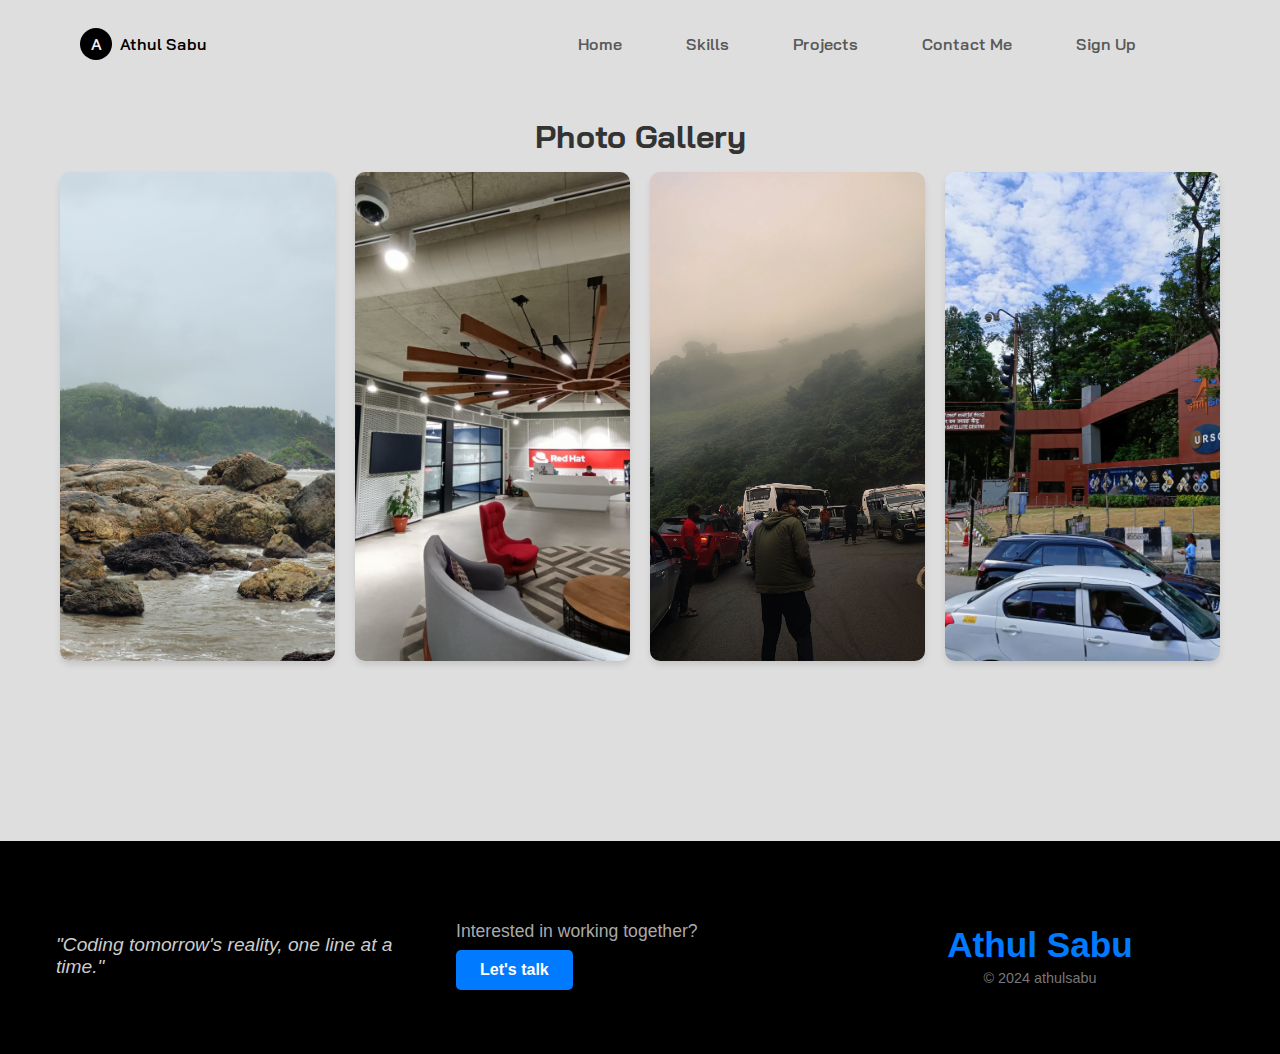
<file: gallery.html>
<!DOCTYPE html>
<html lang="en">
<head>
    <meta charset="UTF-8">
    <meta name="viewport" content="width=device-width, initial-scale=1.0">
    <title>Gallery</title>
    <link rel="stylesheet" href="style.css">
    <link rel="stylesheet" href="gallery.css">
</head>
<body>


    <header class="header" id="header">
        <nav class="nav container">
           <a href="" class="nav__logo" title="logo">
               <span class="nav__logo-circle">A</span>
               <span class="nav__logo-name">Athul Sabu</span>
           </a>
           <div class="nav__menu" id="nav-menu">
               <span class="nav__title">Menu</span>

               <h3 class="nav__name">Athul</h3>

               <ul class="nav__list">
                   <li class="nav__item">
                       <a href="./index.html#home" class="nav__link">Home</a>
                   </li>

                   <li class="nav__item">
                       <a href="./index.html#skills" class="nav__link">Skills</a>
                   </li>
                   

                   <li class="nav__item">
                       <a href="./index.html#projects" class="nav__link">Projects</a>
                   </li>

                   <li class="nav__item">
                       <a href="./index.html#contact__section" class="nav__link">Contact Me</a>
                   </li>

                   <li class="nav__item">
                       <a href="./sign-up.html" target="_blank" class="nav__link">Sign Up</a>
                   </li>

                   <li class="nav__item">
                       <a href="mailto:athulsabu75@gmail.com" class="nav__link"><i class="fa-regular fa-envelope"></i></a>
                   </li>
               </ul>

              
               <div class="nav__close" id="nav-close">
                   <i class="fa-solid fa-square-xmark"></i>
               </div>
           </div>

           <div class="nav__toggle" id="nav-toggle">
               <i class="fa-solid fa-bars"></i>
           </div>
        </nav>
     </header>

    <div class="gallery-container">
        <h1>Photo Gallery</h1>
        <div class="gallery">
            <div class="gallery-item">
                <img src="./images/img7.jpg" alt="Image 1">
            </div>
            <div class="gallery-item">
                <img src="./images/img5.jpg" alt="Image 2">
            </div>
            <div class="gallery-item">
                <img src="./images/img6.jpg" alt="Image 3">
            </div>
            <div class="gallery-item">
                <img src="./images/image4.jpg" alt="Image 4">
            </div>
        </div>
    </div>

    <section class="footer-section"></section>
        <footer class="footer">
            <div class="footer__container">
                <div class="footer__quote">
                    <p>"Coding tomorrow's reality, one line at a time."</p>
                </div>
                <div class="footer__cta">
                    <p>Interested in working together?</p>
                    <a href="mailto:athulsabu75@gmail.com" class="cta-button">Let's talk</a>
                </div>
                <div class="footer__brand">
                    <div class="logo">Athul Sabu</div>
                    <p class="footer__copy">&copy; 2024 athulsabu</p>
                </div>
            </div>
        </footer>
    </section>
</body>
</html>
</file>
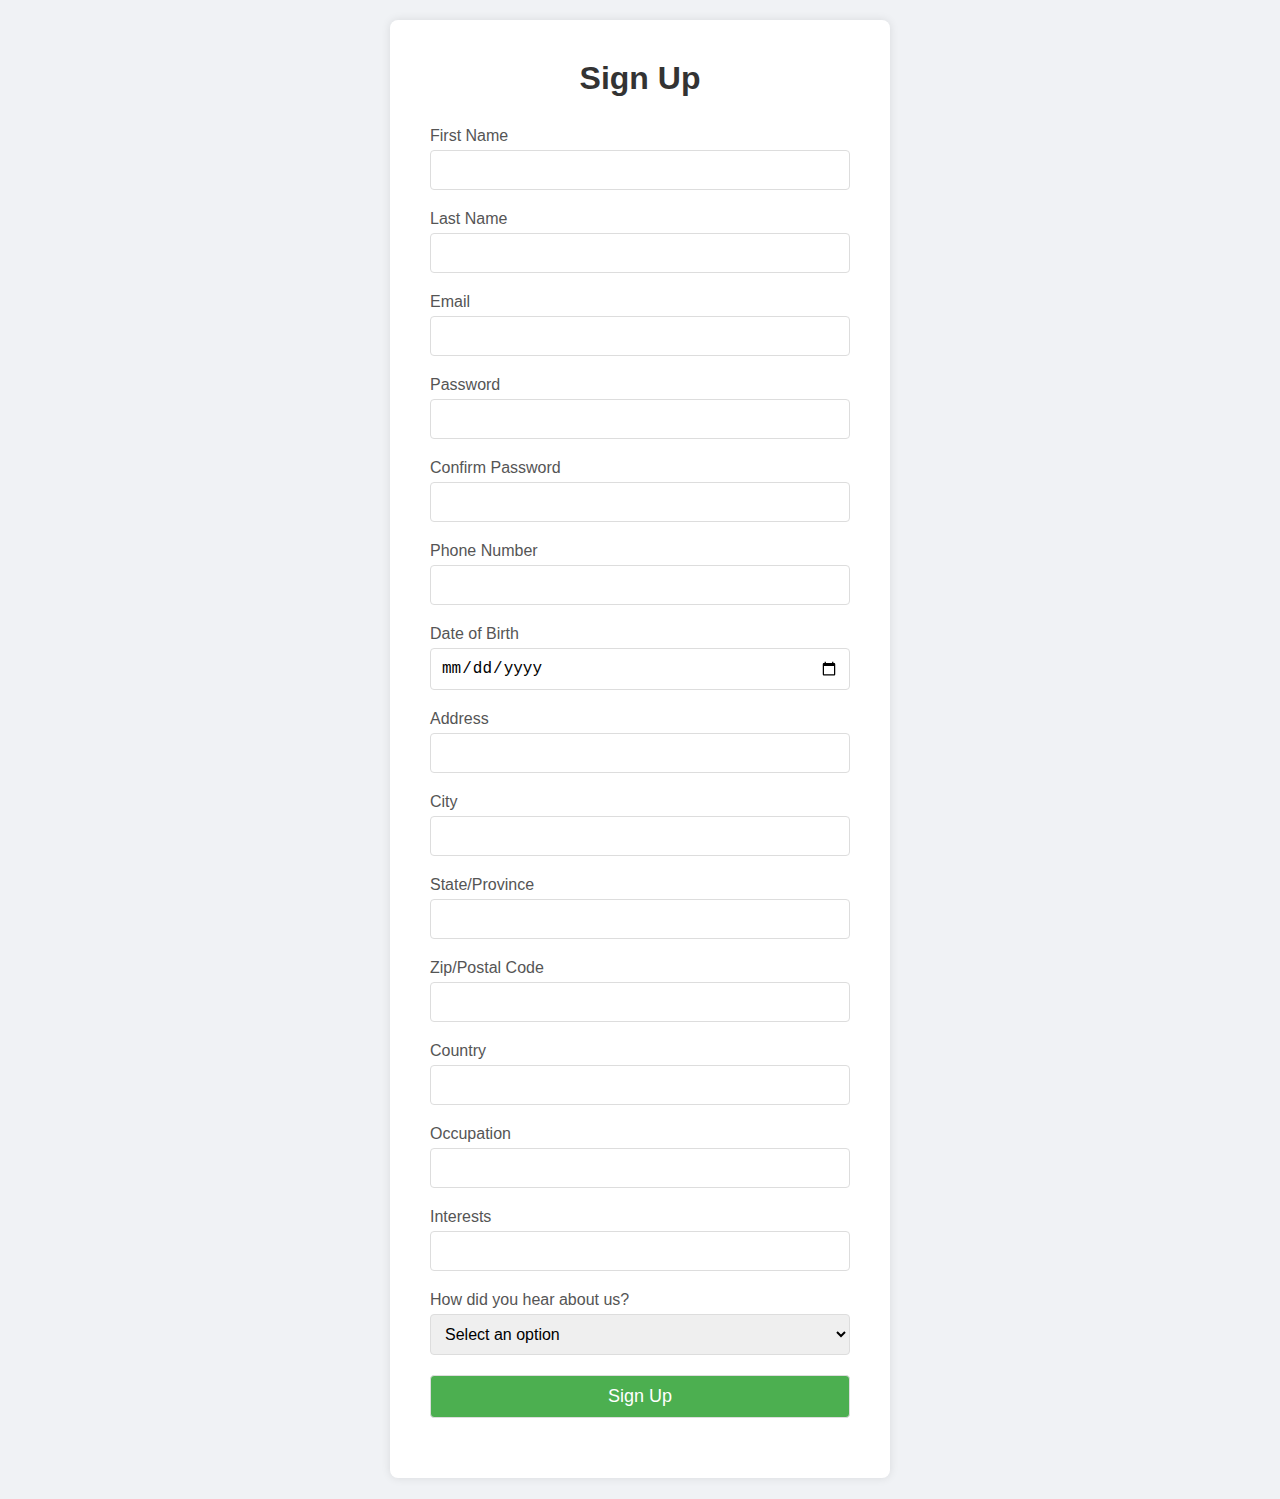
<file: sign-up.html>
<!DOCTYPE html>
<html lang="en">
<head>
    <meta charset="UTF-8">
    <meta name="viewport" content="width=device-width, initial-scale=1.0">
    <title>Sign Up</title>
    <link rel="stylesheet" href="sign-up.css">
</head>
<body>
    <div class="container">
        <h1>Sign Up</h1>
        <form id="signup-form">
            <div class="form-group">
                <label for="firstName">First Name</label>
                <input type="text" id="firstName" name="firstName" required>
            </div>
            <div class="form-group">
                <label for="lastName">Last Name</label>
                <input type="text" id="lastName" name="lastName" required>
            </div>
            <div class="form-group">
                <label for="email">Email</label>
                <input type="email" id="email" name="email" required>
            </div>
            <div class="form-group">
                <label for="password">Password</label>
                <input type="password" id="password" name="password" required>
            </div>
            <div class="form-group">
                <label for="confirmPassword">Confirm Password</label>
                <input type="password" id="confirmPassword" name="confirmPassword" required>
            </div>
            <div class="form-group">
                <label for="phoneNumber">Phone Number</label>
                <input type="tel" id="phoneNumber" name="phoneNumber">
            </div>
            <div class="form-group">
                <label for="dateOfBirth">Date of Birth</label>
                <input type="date" id="dateOfBirth" name="dateOfBirth">
            </div>
            <div class="form-group">
                <label for="address">Address</label>
                <input type="text" id="address" name="address">
            </div>
            <div class="form-group">
                <label for="city">City</label>
                <input type="text" id="city" name="city">
            </div>
            <div class="form-group">
                <label for="state">State/Province</label>
                <input type="text" id="state" name="state">
            </div>
            <div class="form-group">
                <label for="zipCode">Zip/Postal Code</label>
                <input type="text" id="zipCode" name="zipCode">
            </div>
            <div class="form-group">
                <label for="country">Country</label>
                <input type="text" id="country" name="country">
            </div>
            <div class="form-group">
                <label for="occupation">Occupation</label>
                <input type="text" id="occupation" name="occupation">
            </div>
            <div class="form-group">
                <label for="interests">Interests</label>
                <input type="text" id="interests" name="interests">
            </div>
            <div class="form-group">
                <label for="howDidYouHear">How did you hear about us?</label>
                <select id="howDidYouHear" name="howDidYouHear">
                    <option value="">Select an option</option>
                    <option value="search">Search Engine</option>
                    <option value="advertisement">Advertisement</option>
                    <option value="friend">Friend Referral</option>
                    <option value="social">Social Media</option>
                    <option value="other">Other</option>
                </select>
            </div>
            <div class="form-group">
                <input type="submit" value="Sign Up">
            </div>
        </form>
    </div>

</body>
</html>
</file>
<file: style.css>
@import url("https://fonts.googleapis.com/css2?family=Bai+Jamjuree:wght@400;500;600;700&display=swap");


:root {
  --header-height: 3.5rem;

  
  --first-color: hsl(14, 98%, 50%);
  --black-color: hsl(0, 0%, 0%);
  --black-color-light: hsl(0, 0%, 40%);
  --white-color: hsl(0, 0%, 95%);
  --title-color: hsl(0, 0%, 0%);
  --text-color: hsl(0, 0%, 35%);
  --text-color-light: hsl(0, 0%, 64%);
  --body-color: hsl(0, 0%, 87%);
  --container-color: hsl(0, 0%, 83%);

 
  --body-font: "Bai Jamjuree", sans-serif;
  --biggest-font-size: 2.5rem;
  --h1-font-size: 1.75rem;
  --h2-font-size: 1.25rem;
  --h3-font-size: 1.125rem;
  --normal-font-size: .938rem;
  --small-font-size: .813rem;
  --smaller-font-size: .75rem;
  --tiny-font-size: .625rem;

 
  --font-regular: 400;
  --font-medium: 500;
  --font-semi-bold: 600;
  --font-bold: 700;


  --z-tooltip: 10;
  --z-fixed: 100;
}


@media screen and (min-width: 1150px) {
  :root {
    --biggest-font-size: 4.5rem;
    --h1-font-size: 3rem;
    --h2-font-size: 1.5rem;
    --h3-font-size: 1.25rem;
    --normal-font-size: 1rem;
    --small-font-size: .875rem;
    --smaller-font-size: .813rem;
    --tiny-font-size: .688rem;
  }
}


* {
  box-sizing: border-box;
  padding: 0;
  margin: 0;
}

html {
  scroll-behavior: smooth;
}

body {
  font-family: var(--body-font);
  font-size: var(--normal-font-size);
  background-color: var(--body-color);
  color: var(--text-color);
}

h1, h2, h3, h4 {
  color: var(--title-color);
  font-weight: var(--font-bold);
}

ul {
  list-style: none;
}

a {
  text-decoration: none;
}

img {
  display: block;
  max-width: 100%;
  height: auto;
}


.container {
  max-width: 1120px;
  margin-inline: 1.5rem;
}

.grid {
  display: grid;
  gap: 1.5rem;
}

.section {
  padding-block: 1rem 1rem;
}

.section__title-1, 
.section__title-2 {
  position: relative;
  font-size: var(--h1-font-size);
  width: max-content;
  margin: .75rem auto 2rem;
}

.section__title-1 span, 
.section__title-2 span {
  z-index: 5;
  position: relative;
}

.section__title-1::after, 
.section__title-2::after {
  content: "";
  width: 40px;
  height: 28px;
  background-color: hsla(14, 98%, 50%, .2);
  position: absolute;
  top: -4px;
  right: -8px;
}

.section__title-2::after {
  top: initial;
  bottom: -4px;
}

.main {
  overflow: hidden; 
}


.header{
  position: fixed;
  width: 100%;
  top: 0;
  left: 0;
  background-color: var(--body-color);
  z-index: var(--z-fixed);
  transition: box-shadow .4s;
}

.nav{
  position: relative;
  height: var(--header-height);
  display: flex;
  justify-content: space-between;
  align-items: center;
}

.nav__logo{
  display: flex;
  column-gap: .5rem;
  align-items: center;
  font-weight: var(--font-semi-bold);
  color: var(--title-color);
}

.nav__logo-circle,
.nav__toggle{
  width: 32px;
  height: 32px;
  background-color: var(--black-color);
  color: var(--white-color);
  display: grid;
  place-items: center;
}

.nav__logo-circle{
  border-radius: 50%;
}

.nav__toggle{
  border-radius: 30%;
  font-size: 1.25rem;
  cursor: pointer;
}


@media screen and (max-width: 1150px) {
  .nav__menu{
      position: fixed;
      top:-100%;
      left: 0;
      background-color: hsla(0, 0%, 0%, .75);
      width: 100%;
      padding-block: 1.8rem 5rem;
      text-align: center;
      backdrop-filter: blur(8px); 
      transition:top .4s ;
 }
}

.nav__title,
.nav__name,
.nav__close{
  color: var(--white-color);
}

.nav__title{
  display: block;
  font-size: var(--smaller-font-size);
  margin-bottom: 3.5rem;
}

.nav__name{
  position: relative;
  width: max-content;
  margin: 0 auto 3rem;
  font-size: var(--h2-font-size);
}

.nav__name::after,
.nav__name::before{
  content: '';
  width: 40px;
  height: 1px;
  background-color: var(--text-color-light);
  position: absolute;
  top: 50%;
  left: -4rem;
}

.nav__name::before{
  left: initial;
  right: -4rem;
}

.nav__list{
  display: flex;
  flex-direction: column;
  row-gap: 2.5rem;
}

.nav__link{
  position: relative;
  color: var(--text-color-light);
  font-size: var(--h3-font-size);
  font-weight: var(--font-semi-bold);
  transition: color .3s;
}

.nav__link::after{
  content: '';
  width: 0;
  height: 2px;
  background-color: var(--white-color);
  position: absolute;
  left: 0;
  bottom: -.5rem;
  transition: width .3s;
}

.nav__link:hover{
  color: var(--white-color);
}

.nav__link:hover::after{
  width: 40%;
}

.nav__close{
  position: absolute;
  font-size: 1.5rem;
  top: 1rem;
  right: 1.5rem;
  cursor: pointer;
}

.show-menu{
  top: 0;
}


.shadow-header{
  box-shadow: 0 1px 16px hsla(0, 0%, 0%, .12);
}


.home__container{
  padding-top: 2rem;
}

.home__name{
  font-size: var(--biggest-font-size);
  text-align: center;
}

.home__perfil{
  position: relative;
  justify-self: center;
}

.home__image{
  width: 220px;
}

.home__img{
  position: relative;
  z-index: 10;
}

.home__shadow{
  width: 100%;
  height: 100%;
  background-color: var(--container-color);
  /* position: absolute; */
  bottom: -0.75rem;
  right: -0.75rem;
  /* border: 4px solid var(--black-color); */
  z-index: 5;
  transition: background-color .4s;
}

.home__social{
  height: max-content;
  position: absolute;
  left: -3rem;
  top: 0;
  bottom: 0;
  margin: auto 0;
  display: grid;
  row-gap: 1rem;
}

.home__social-link{
  background-color: var(--black-color-light);
  color: var(--white-color);
  border-radius: 5px;
  font-size: 1.25rem;
  padding: 6px;
  display: grid;
  place-items: center;
  transition: background-color .4s;
}

.home__social-link:hover{
  background-color: var(--black-color);
}

.home__info{
  margin-top: 4rem;
}

.home__description{
  text-align: center;
  color: var(--title-color);
  margin-bottom: 1.5rem;
}

.home__description b{
  background: linear-gradient(90deg,
                           hsla(14, 98%, 50%, .3),
                           hsla(14, 98%, 50%,0));
}

.home__scroll{
  display: block;
  width: max-content;
  margin: 0 auto;
}

.home__scroll-text{
  display: none;
}

.home__scroll-box{
  background-color: var(--black-color);
  color: var(--white-color);
  width: 36px;
  height: 36px;
  display: grid;
  place-items: center;
  font-size: 1rem;
  cursor: pointer;
  overflow: hidden;
  transition: background-color .4s;
}
.home__scroll-box i{
  animation: scroll-down 3s infinite;
}



@keyframes scroll-down{
  0%{
    transform: translateY(-1rem);
    opacity: 0;
  }
  50%{
    transform: translateY(0);
    opacity: 1;
  }
  100%{
    transform: translateY(.6rem);
    opacity: 0;
  }
}


.section__title{
  text-align: center;
}
.section__subtitle{
  display: flex;
  text-align: center;
  align-items: center;
  justify-content: center;
}
.skills__container{
  row-gap: 3.5rem;
}

.skills__title{
  display: flex;
  justify-content: center;
  align-items: center;
  column-gap: .5rem;
  font-size: var(--small-font-size);
  font-weight: var(--font-semi-bold);
  margin-bottom: 2.5rem;
}

.skills__title i{
  font-size: 1rem;
  font-weight: initial;
}

.skills__info,
.skills__data,
.skills__blob{
  display: grid;
}

.skills__info{
  grid-template-columns: repeat(3, 1fr);
  gap: 2.5rem 2rem;
}

.skills__data{
  justify-content: center;
  text-align: center;
}

.skills__blob{
  width: 80px;
  height: 100px;
  background-color: var(--container-color);
  border-radius: 3rem;
  place-items: center;
  margin-bottom: 1rem;
 
}

.skills__blob img{
  width: 40px;
}

.skills__name{
  font-size: var(--small-font-size);
  margin-bottom: .25rem;

}

.skills__subtitle{
  font-size: var(--tiny-font-size);
  color: var(--text-color-light);
  
}

.skills__blob:hover img{
  animation: bounce-skills .6s;
}

@keyframes bounce-skills{
  0%{
    transform: translate(0);
  }
  20%{
    transform: translateY(-6px);
  }
  40%{
    transform: translate(0);
  }
  60%{
    transform: translateY(-3px);
  }
  80%{
    transform: translate(0);
  }
}

.footer{
  background-color: var(--black-color);
}

.footer__container{
  padding-block: 3rem 2rem;
  row-gap: 2.5rem;
}

.footer__links{
  display: flex;
  justify-content: center;
  column-gap: 2rem;
}

.footer__link{
  transition: color .4s;
  color: var(--text-color-light);
  font-size: var(--h3-font-size);
  font-weight: var(--font-semi-bold);
}

.footer__link:hover{
  color: var(--text-color-light);
  
}




@media screen and (max-width: 340px) {
  .container{
    margin-inline: 1rem;
  }
  .home__image{
    width: 180px;
  }
  .skills__info{
    grid-template-columns: repeat(2, 1fr);
  }

  .home__name{
    font-size: var(--h2-font-size);
  }

  
}



@media screen and (min-width:576px) {
  .home__container{
    grid-template-columns: 350px;
    justify-content: center;
  }
  .skills__info{
    grid-template-columns: repeat(3, 1fr);
  }
}


@media  screen and (min-width:1150px) {
  .container{
    margin-inline: auto;
  }

  .section{
    padding-block: 7rem 2rem;
  }

  .section__title-1::after,
  .section__title-2::after{
    width: 70px;
    height: 48px;
  }
  .nav{
    height: calc(var(--header-height) + 2rem);
    column-gap: 4rem;
  }
  .nav__close,
  .nav__toggle,
  .nav__title,
  .nav__name{
    display: none;
  }
  .nav__list{
    flex-direction: row;
    column-gap: 4rem;
  }
  
  .nav__menu{
    margin-left: auto;
  }

  .nav__link{
    color: var(--text-color);
    font-size: var(--normal-font-size);
  }

  .nav__link:hover{
    color: var(--title-color);
  }

  .nav__link::after{
    background-color: var(--title-color);
  }

  .home__container{
    grid-template-columns: repeat(2,460px);
    gap: 2rem 4rem;
    padding-block: 4rem;
  }
  .home__perfil{
    grid-column: 2/3;
    grid-row: 1/3;
  }
  .home__image{
    width: 300px;
  }
  .home__shadow{
    right: -1.25rem;
    bottom: -1.25rem;
    /* border: 6px solid var(--black-color); */
  }

  .home__description,
  .home__name{
    text-align: initial;
  }

  .home__name{
    align-self: flex-end;
  }
  .home__info{
    margin-top: 0;
    align-self: flex-start;
  }
  .home__description{
    position: relative;
    font-size: var(--h2-font-size);
    margin-bottom: 5.5rem;
    padding-left: 3rem;
  }
  .home__description::after{
    content: '';
    width: 32px;
    height: 2px;
    background-color: var(--title-color);
    position: absolute;
    left: 0;
    top: 14px;
  }
  .home__scroll{
    margin: 0;
    display: flex;
    align-items: center;
    column-gap: .75rem;

  }
  .home__scroll-box{
    display: block;
  }
  .home__scroll-text{
    display: block;
    color: var(--text-color);
    font-size: var(--smaller-font-size);
    font-weight: var(--font-medium);
  }
  .home__scroll-box{
    width: 44px;
    height: 44px;
  }
  .home__scroll-box i{
    font-size: 1.25rem;
  }

  .home__social{
    left: initial;
    right: -6rem;
  }

  .home__social-link{
    font-size: 1.5rem;
    padding: .5rem;
  }
  .skills__info{
    grid-template-columns: repeat(4, 1fr);
  }
  

  /* .footer__container{
    padding-block: 4rem;
    grid-template-columns: repeat(2, max-content);
    justify-content: center;
    text-align: center;
  }

  .footer__links{
    column-gap: 3rem;
    order: 1;
  } */

  

  .scrollup{
    right: 3rem;
  }

}

.footer-section{
  padding-top: 5rem;
}

.footer {
  background-color: #000;
  padding: 2rem 1rem;
  font-family: Arial, sans-serif;
  color: #fff;
}

.footer__container {
  max-width: 1200px;
  margin: 0 auto;
  display: flex;
  flex-direction: column;
  align-items: center;
  text-align: center;
}

.footer__quote {
  font-style: italic;
  font-size: 1rem;
  margin-bottom: 1.5rem;
  color: #ccc;
}

.footer__cta {
  margin-bottom: 1.5rem;
}

.footer__cta p {
  font-size: 1rem;
  margin-bottom: 0.5rem;
  color: #aaa;
}

.cta-button {
  display: inline-block;
  padding: 0.6rem 1.2rem;
  background-color: #007bff;
  color: white;
  text-decoration: none;
  border-radius: 5px;
  font-weight: bold;
  transition: background-color 0.3s ease;
}

.cta-button:hover {
  background-color: #0056b3;
}

.footer__brand {
  display: flex;
  flex-direction: column;
  align-items: center;
}

.logo {
  font-size: 1.5rem;
  font-weight: bold;
  color: #007bff;
  margin-bottom: 0.3rem;
}

.footer__copy {
  font-size: 0.8rem;
  color: #777;
}

.project-slider-section {
  display: flex;
  flex-direction: column;
  align-items: center;
  padding: 7rem 1rem;
}

.project-slider-heading {
  color: var(--title-color);
  margin-bottom: 1rem;
  font-size: var(--h2-font-size);
  text-align: center;
}

.project-slider-subheading {
  font-size: var(--normal-font-size);
  color: var(--text-color);
  margin-bottom: 2rem;
  text-align: center;
  max-width: 600px;
  line-height: 1.6;
}

.project-slider {
  width: 100%;
  max-width: 1200px;
  overflow: hidden;
  position: relative;
}

.project-slider-track {
  display: flex;
  transition: transform 0.5s ease;
}

.project-slide {
  flex: 0 0 300px;
  height: 300px;
  margin-right: 2rem;
  position: relative;
  border-radius: 12px;
  overflow: hidden;
  display: flex;
  justify-content: center;
  align-items: center;
  background-color: var(--white-color);
  box-shadow: var(--box-shadow);
  transition: transform 0.3s ease, box-shadow 0.3s ease;
}

.project-slide:hover {
  transform: translateY(-5px);
  box-shadow: 0 8px 16px rgba(0, 0, 0, 0.2);
}

.project-slide-content {
  position: absolute;
  bottom: 0;
  left: 0;
  right: 0;
  background: rgba(0, 0, 0, 0.8);
  color: var(--white-color);
  padding: 1.5rem;
  text-align: center;
  opacity: 0;
  transform: translateY(100%);
  transition: opacity 0.3s ease, transform 0.3s ease;
}

.project-slide:hover .project-slide-content {
  opacity: 1;
  transform: translateY(0);
}

.project-slide-content h3 {
  font-size: var(--h3-font-size);
  margin-bottom: 0.75rem;
  color: var(--white-color);
  opacity: 0;
  transform: translateY(20px);
  transition: opacity 0.3s ease 0.1s, transform 0.3s ease 0.1s;
}

.project-slide-content p {
  font-size: var(--small-font-size);
  margin-bottom: 1rem;
  color: var(--text-color-light);
  line-height: 1.4;
  opacity: 0;
  transform: translateY(20px);
  transition: opacity 0.3s ease 0.2s, transform 0.3s ease 0.2s;
}

.project-slide-content a {
  display: inline-block;
  padding: 0.75rem 1.5rem;
  font-size: var(--small-font-size);
  color: var(--white-color);
  background-color: var(--primary-color);
  border-radius: 6px;
  text-decoration: none;
  font-weight: var(--font-bold);
  opacity: 0;
  transform: translateY(20px);
  transition: background-color 0.3s ease, transform 0.3s ease, opacity 0.3s ease 0.3s;
}

.project-slide:hover .project-slide-content h3,
.project-slide:hover .project-slide-content p,
.project-slide:hover .project-slide-content a {
  opacity: 1;
  transform: translateY(0);
}

.project-slide-content a:hover {
  background-color: var(--primary-color-dark);
  transform: scale(1.05);
}

@media screen and (max-width: 1024px) {
  .project-slide {
    flex: 0 0 250px;
    height: 250px;
  }
}

@media screen and (max-width: 768px) {
  .project-slider-section {
    padding: 3rem 1rem;
  }

  .project-slider-heading {
    font-size: var(--h3-font-size);
  }

  .project-slider-subheading {
    font-size: var(--small-font-size);
  }

  .project-slide {
    flex: 0 0 200px;
    height: 200px;
    margin-right: 1rem;
  }

  .project-slide-content h3 {
    font-size: var(--normal-font-size);
  }

  .project-slide-content p {
    font-size: var(--small-font-size);
  }

  .project-slide-content a {
    padding: 0.5rem 1rem;
  }
}

@media screen and (max-width: 480px) {
  .project-slider-section {
    padding: 2rem 0.5rem;
  }

  .project-slide {
    flex: 0 0 180px;
    height: 180px;
    margin-right: 0.75rem;
  }

  .project-slide-content {
    padding: 1rem;
  }

  .project-slide-content h3 {
    font-size: var(--small-font-size);
  }

  .project-slide-content p {
    display: none;
  }

  .project-slide-content a {
    padding: 0.5rem 0.75rem;
    font-size: var(--small-font-size);
  }
}



/* Media Queries */
@media screen and (min-width: 768px) {
  .footer {
      padding: 1.5rem 1rem;
  }

  .footer__container {
      flex-direction: row;
      justify-content: space-between;
      align-items: center;
      text-align: left;
  }

  .footer__quote, .footer__cta, .footer__brand {
      flex: 1;
      margin: 0 1rem;
  }

  .footer__quote {
      font-size: 1.1rem;
  }

  .footer__cta p {
      font-size: 1rem;
  }

  .cta-button {
      font-size: 0.9rem;
  }

  .logo {
      font-size: 2rem;
  }
}

@media screen and (min-width: 1024px) {
  .footer {
      padding: 2rem;
  }

  .footer__quote {
      font-size: 1.2rem;
  }

  .footer__cta p {
      font-size: 1.1rem;
  }

  .cta-button {
      font-size: 1rem;
      padding: 0.7rem 1.5rem;
  }

  .logo {
      font-size: 2.2rem;
  }

  .footer__copy {
      font-size: 0.9rem;
  }
}


.contact-section {
  font-family: var(--body-font);
  line-height: 1.6;
  color: #333;
  background-color: var(--body-color);
  padding: 2rem 1rem;
}

.contact-container {
  max-width: 1200px;
  margin: 0 auto;
  padding: 0 1rem;
}

.contact-title {
  /* text-align: center; */
  color: var(--title-color);
  margin-bottom: 1rem;
  font-size: var(--h2-font-size);
  /* font-weight: 300; */
}

.contact-grid {
  display: grid;
  grid-template-columns: 1fr;
  gap: 2rem;
}

.contact-subsection {
  background: #ffffff;
  padding: 1.5rem;
  border-radius: 8px;
  box-shadow: 0 4px 6px rgba(0,0,0,0.1);
  transition: transform 0.3s ease;
}

.contact-subsection:hover {
  transform: translateY(-5px);
}

.contact-subtitle {
  color: var(--text-color);
  margin-bottom: 1rem;
  font-size: 1.25rem;
  font-weight: 500;
}

.contact-map {
  width: 100%;
  height: 250px;
  border: none;
  border-radius: 8px;
}

.contact-form-group {
  margin-bottom: 1rem;
}

.contact-label {
  display: block;
  margin-bottom: 0.5rem;
  font-weight: 500;
}

.contact-input,
.contact-textarea {
  width: 100%;
  padding: 0.75rem;
  border: 1px solid #e0e0e0;
  border-radius: 4px;
  font-size: 1rem;
  transition: border-color 0.3s ease;
}

.contact-input:focus,
.contact-textarea:focus {
  outline: none;
  border-color: #3498db;
}

.contact-button {
  display: inline-block;
  background: #3498db;
  color: #ffffff;
  padding: 0.75rem 1.5rem;
  border: none;
  border-radius: 4px;
  cursor: pointer;
  font-size: 1rem;
  transition: background-color 0.3s ease;
}

.contact-button:hover {
  background: #2980b9;
}

/* Responsive adjustments */
@media (min-width: 576px) {
  .contact-section {
      padding: 3rem 1.5rem;
  }

  .contact-title {
      font-size: var(--h2-font-size);
  }

  .contact-subtitle {
      font-size: 1.5rem;
  }

  .contact-map {
      height: 300px;
  }
}

@media (min-width: 768px) {
  .contact-grid {
      grid-template-columns: 1fr 1fr;
  }

  .contact-section {
      padding: 4rem 2rem;
  }

  .contact-title {
      font-size: var(--h2-font-size);
      margin-bottom: 3rem;
  }
}

@media (min-width: 992px) {
  .contact-container {
      padding: 0 2rem;
  }

  .contact-map {
      height: 350px;
  }
}
</file>
<file: gallery.css>
.gallery-container {
    max-width: 1200px;
    margin: 5rem auto;
    padding: 20px;
}

h1 {
    text-align: center;
    color: #333;
    margin: 1rem;
}

.gallery {
    display: grid;
    grid-template-columns: repeat(auto-fit, minmax(250px, 1fr));
    grid-gap: 20px;
}
.gallery-item {
    position: relative;
    overflow: hidden;
    border-radius: 10px;
    box-shadow: 0 4px 6px rgba(0, 0, 0, 0.1);
    transition: transform 0.3s ease;
}
.gallery-item:hover {
    transform: scale(1.05);
}
.gallery-item img {
    width: 100%;
    height: 100%;
    object-fit: cover;
    display: block;
}


@media screen and (max-width: 1024px) {
    .gallery {
        grid-template-columns: repeat(auto-fit, minmax(250px, 1fr));
    }
}

@media screen and (max-width: 768px) {
    .gallery-container {
        padding: 30px 15px;
    }

    h1 {
        font-size: 2rem;
    }

    .gallery {
        grid-gap: 20px;
    }
}

@media screen and (max-width: 480px) {
    .gallery-container {
        padding: 20px 10px;
    }

    h1 {
        font-size: 1.8rem;
    }

    .gallery {
        grid-template-columns: repeat(auto-fit, minmax(200px, 1fr));
        grid-gap: 15px;
    }
}
</file>
<file: sign-up.css>
* {
    box-sizing: border-box;
    margin: 0;
    padding: 0;
}
body {
    font-family: Arial, sans-serif;
    background-color: #f0f2f5;
    display: flex;
    justify-content: center;
    align-items: center;
    min-height: 100vh;
    padding: 20px;
}
.container {
    background-color: white;
    padding: 40px;
    border-radius: 8px;
    box-shadow: 0 0 10px rgba(0, 0, 0, 0.1);
    width: 100%;
    max-width: 500px;
}
h1 {
    text-align: center;
    margin-bottom: 30px;
    color: #333;
}
.form-group {
    margin-bottom: 20px;
}
label {
    display: block;
    margin-bottom: 5px;
    color: #555;
}
input, select {
    width: 100%;
    padding: 10px;
    border: 1px solid #ddd;
    border-radius: 4px;
    font-size: 16px;
}
input[type="submit"] {
    background-color: #4CAF50;
    color: white;
    cursor: pointer;
    font-size: 18px;
    transition: background-color 0.3s;
}
input[type="submit"]:hover {
    background-color: #45a049;
}
@media (max-width: 600px) {
    .container {
        padding: 20px;
    }
}
</file>
